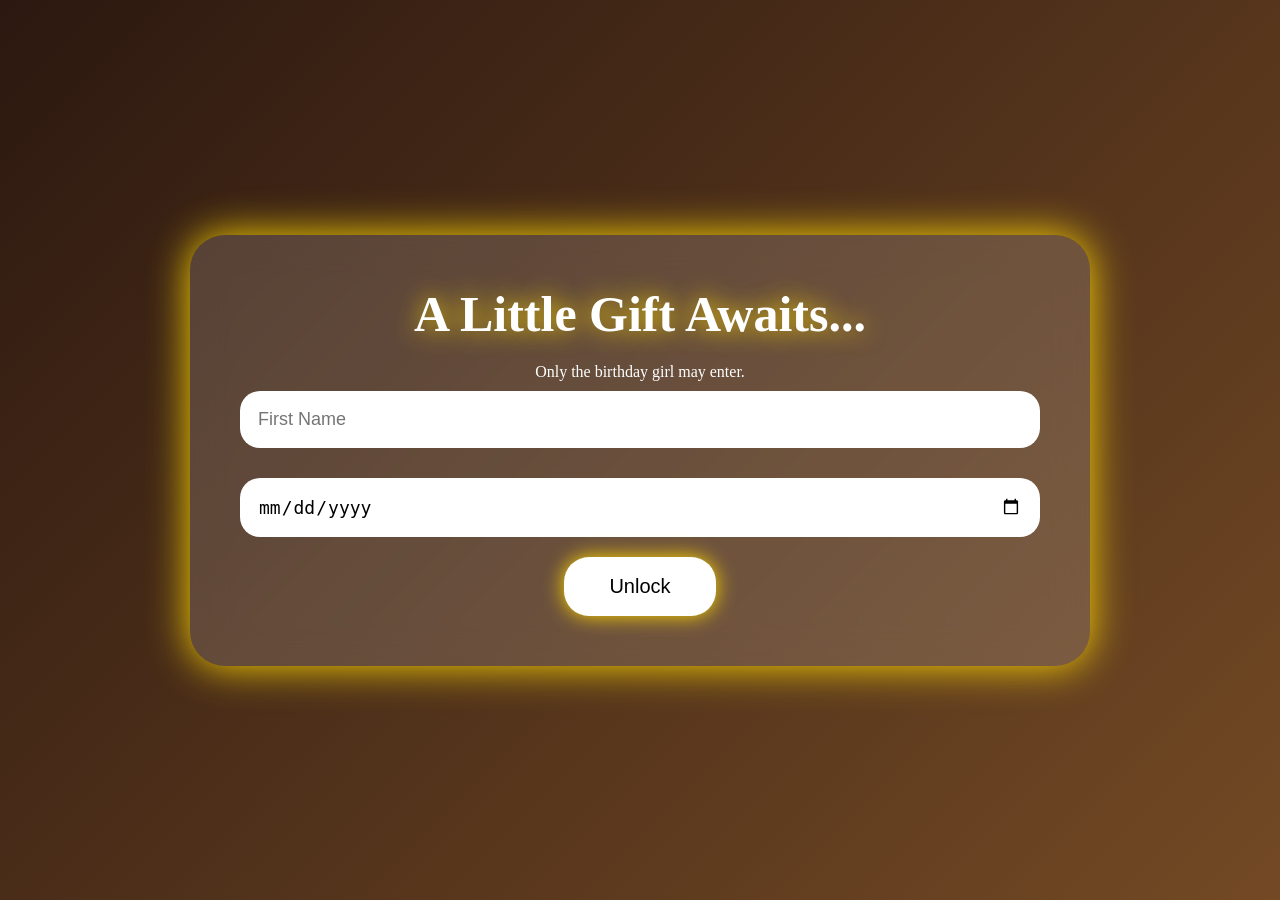
<file: index.html>
<!DOCTYPE html>
<html lang="en">
<link rel="icon" type="image/png" href="Amber.png">
<head>

<meta charset="UTF-8">
<meta name="viewport" content="width=device-width, initial-scale=1.0">

<title>A Gift For Amber</title>

<link rel="stylesheet" href="style.css">

</head>

<body>

<!-- LOGIN PAGE -->

<div class="card" id="loginPage">

    <h1>A Little Gift Awaits...</h1>

    <p>Only the birthday girl may enter.</p>

    <input type="text"
    id="name"
    placeholder="First Name">

    <input type="date"
    id="birthday">

    <button onclick="checkLogin()">
        Unlock
    </button>

    <p id="error"></p>

</div>







<script src="script.js"></script>

</body>
</html>
</file>
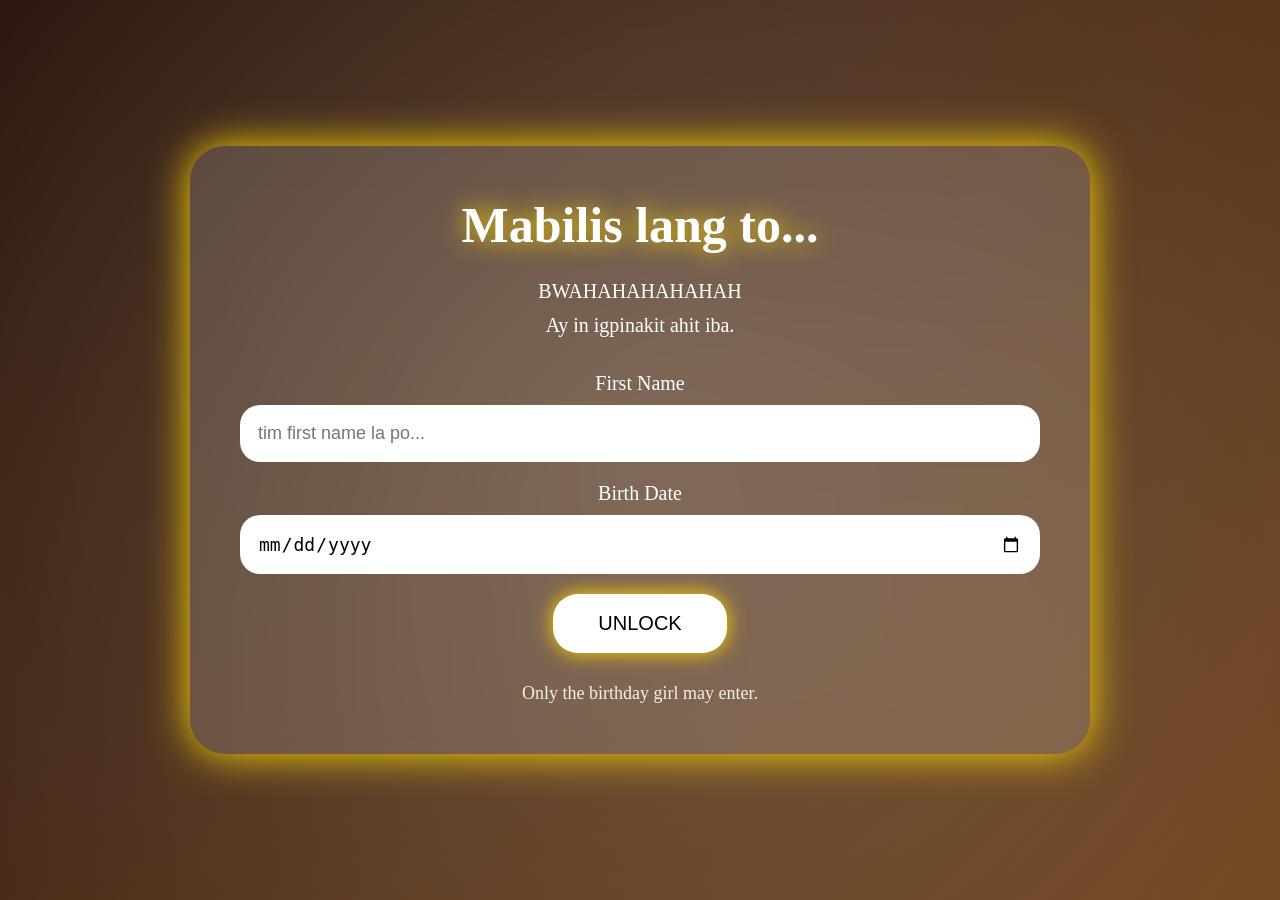
<file: birthday.html>
<!DOCTYPE html>
<html lang="en">

<head>

<meta charset="UTF-8">

<meta name="viewport"
content="width=device-width,
initial-scale=1.0">


<title>
♦ Happy Birthday, Amber!
</title>


<link rel="icon" type="image/png" href="Amber.png">


<link rel="stylesheet"
href="style.css">


</head>


<body>


<div class="background-glow"></div>



<div class="card">

<h1>

HAPPY BIRTHDAY

</h1>


<h2>

AMBER

</h2>



<h1 id="ageDisplay">

Loading pa, anay madali la

</h1>



<p class="message">

Another year, another adventure.

<br><br>

I hope this year brings you
happiness, wonderful memories,
and countless reasons to smile tedededeng.

<br><br>

Enjoy your special day!


</p>



<button
id="giftButton"

onclick="openGift()">

Pinduta in

</button>



<div
id="videoSection"

style="display:none;">



<h3>

anay madali la, dako kasi it file HAHAHAHA
    
</h3>


<div class="video-container">
    <iframe
        src="https://streamable.com/e/gpcsrz?autoplay=1"
        allow="fullscreen; autoplay"
        allowfullscreen>
    </iframe>
</div>



<p class="thankYouMessage">

BAGANNGGGGGGG

<br><br>
CRINGEEEEE AHHHHH Dat ginsend kola an vid normally
<br><br>

Pero asya it Happy Birthday!
    
<br><br>

- "Kuya" Coby

</p>


</div>


</div>




<script src="script.js"></script>

<script>

checkBirthdayAccess();

calculateAge();

</script>



</body>

</html>
</file>
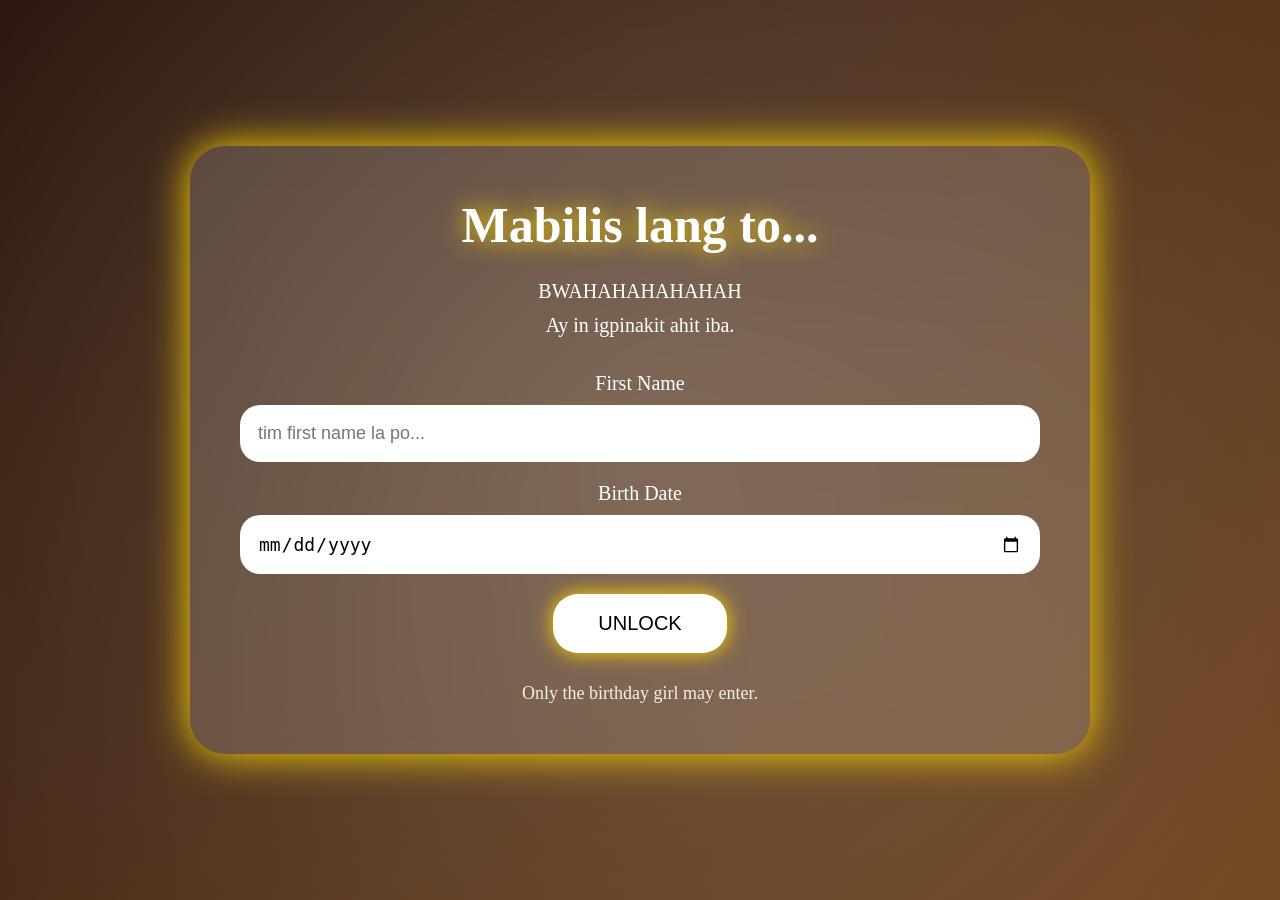
<file: login.html>
<!DOCTYPE html>
<html lang="en">
<head>

    <meta charset="UTF-8">
    <meta name="viewport"
    content="width=device-width, initial-scale=1.0">

    <title>♦ A Little Gift Awaits...</title>

    <link rel="icon"
    type="image/png"
    href="Amber.png">

    <link rel="stylesheet"
    href="style.css">

</head>


<body>

<div class="background-glow"></div>

<div class="card">

    <h1>Mabilis lang to...</h1>

    <p class="subtitle">

        BWAHAHAHAHAHAH
        <br>
        Ay in igpinakit ahit iba.

    </p>


    <div class="form-group">

        <label>
            First Name
        </label>

        <input

        type="text"

        id="name"

        placeholder="tim first name la po..."

        autocomplete="off"

        >

    </div>



    <div class="form-group">

        <label>
            Birth Date
        </label>

        <input

        type="date"

        id="birthday"

        >

    </div>



    <button

    onclick="checkLogin()"

    id="unlockButton"

    >

        UNLOCK

    </button>



    <p id="errorMessage"></p>


    <p class="footer-text">

        Only the birthday girl may enter.

    </p>


</div>


<script src="script.js"></script>

</body>

</html>
</file>
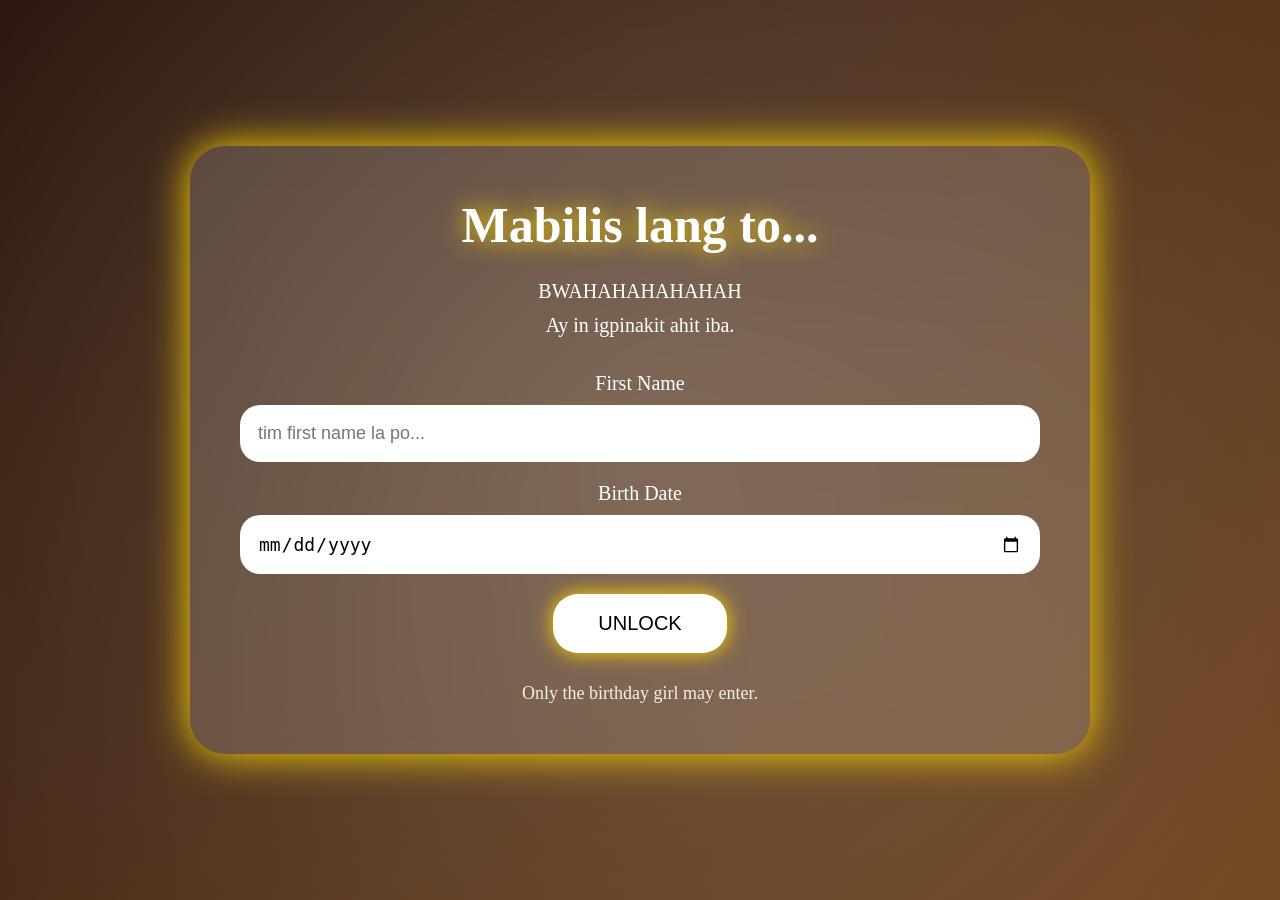
<file: unwrap.html>
<!DOCTYPE html>
<html lang="en">
<link rel="icon" type="image/png" href="Amber.png">

<head>

<meta charset="UTF-8">

<meta name="viewport"
content="width=device-width, initial-scale=1.0">

<title>
♦ Unwrapping Your Gift...
</title>


<link rel="icon"
type="image/png"
href="amber.png">


<link rel="stylesheet"
href="style.css">


</head>


<body>

<div class="background-glow"></div>


<div class="card">

<h1>
wait, sorry malangan
</h1>


<h2 id="unwrapText">

Yadi na madali la! HAHAHAHAH

</h2>


<div class="loading">

<span>.</span>
<span>.</span>
<span>.</span>

</div>


<p class="footer-text">

Some gifts are worth waiting for. eme HAHAHAHAH

  btw haimo lain ay in igpinakita hit iba HAHAHAH

</p>


</div>



<script src="script.js"></script>

<script>

checkUnwrapAccess();

startUnwrap();

</script>


</body>

</html>
</file>
<file: style.css>
*{

margin:0;
padding:0;
box-sizing:border-box;

}


body{

min-height:100vh;

display:flex;
justify-content:center;
align-items:center;

padding:25px;

font-family:Georgia,serif;

text-align:center;

color:white;

overflow-x:hidden;

background:

linear-gradient(

135deg,

#2C1810,
#8B5A2B,
#D4A017,
#FFD700

);

background-size:400% 400%;

animation:

gradientMove 15s ease infinite;

}




/* BACKGROUND GLOW */


.background-glow{

position:fixed;

top:0;
left:0;

width:100%;
height:100%;

pointer-events:none;

background:

radial-gradient(

circle,

rgba(255,255,255,.15),

transparent

);

animation:

glow 6s ease infinite;

}





/* MAIN CARD */


.card{

width:90%;

max-width:900px;

padding:50px;

border-radius:35px;

background:

rgba(255,255,255,.15);


backdrop-filter:

blur(18px);


box-shadow:

0 0 40px gold;


animation:

fadeIn 1.5s ease;

}





/* TITLES */


h1{

font-size:50px;

margin-bottom:20px;

text-shadow:

0 0 25px gold;

}



h2{

font-size:35px;

margin-bottom:25px;

}




/* AGE DISPLAY */


#ageDisplay{

font-size:90px;

color:white;

text-shadow:

0 0 40px gold,
0 0 70px gold;


animation:

pulse 2s infinite;

}




/* TEXT */


.message{

font-size:23px;

line-height:1.8;

margin-bottom:30px;

}



.subtitle{

font-size:20px;

margin-bottom:30px;

line-height:1.7;

}



.footer-text{

margin-top:30px;

font-size:18px;

opacity:.9;

}





/* INPUTS */


input{

width:100%;

padding:18px;

margin-top:10px;
margin-bottom:20px;

border:none;

outline:none;

border-radius:20px;

font-size:18px;

}



label{

font-size:20px;

}




/* BUTTONS */


button{


padding:

18px 45px;


border:none;

border-radius:25px;

font-size:20px;

cursor:pointer;


transition:.4s;


background:

white;


box-shadow:

0 0 20px gold;


}


button:hover{


transform:

scale(1.08);


box-shadow:

0 0 40px gold;


}





/* VIDEO */


video{


margin-top:30px;

width:100%;

max-width:700px;


border-radius:30px;


box-shadow:

0 0 50px gold;


}





/* THANK YOU MESSAGE */


.thankYouMessage{

margin-top:30px;

font-size:22px;

line-height:1.8;

}




/* LOADING DOTS */


.loading{

margin-top:20px;

font-size:50px;

animation:

pulse 1s infinite;

}




/* ANIMATIONS */


@keyframes fadeIn{


from{

opacity:0;

transform:

translateY(30px);

}


to{

opacity:1;

transform:

translateY(0);

}


}




@keyframes pulse{


0%{

transform:

scale(1);

}


50%{

transform:

scale(1.05);

}


100%{

transform:

scale(1);

}


}




@keyframes glow{


0%{

opacity:.4;

}


50%{

opacity:1;

}


100%{

opacity:.4;

}


}




@keyframes gradientMove{


0%{

background-position:

0% 50%;

}


50%{

background-position:

100% 50%;

}


100%{

background-position:

0% 50%;

}


}





/* MOBILE */


@media(max-width:768px){


h1{

font-size:35px;

}


h2{

font-size:28px;

}


#ageDisplay{

font-size:70px;

}


.message{

font-size:19px;

}


.card{

padding:35px;

}


button{

width:100%;

}

.video-container{
    position:relative;
    width:100%;
    height:0;
    padding-bottom:56.25%;
    overflow:hidden;
    border-radius:30px;
    box-shadow:0 0 50px gold;
    margin-top:30px;
}

.video-container iframe{
    position:absolute;
    top:0;
    left:0;
    width:100%;
    height:100%;
    border:none;
}



}
</file>
